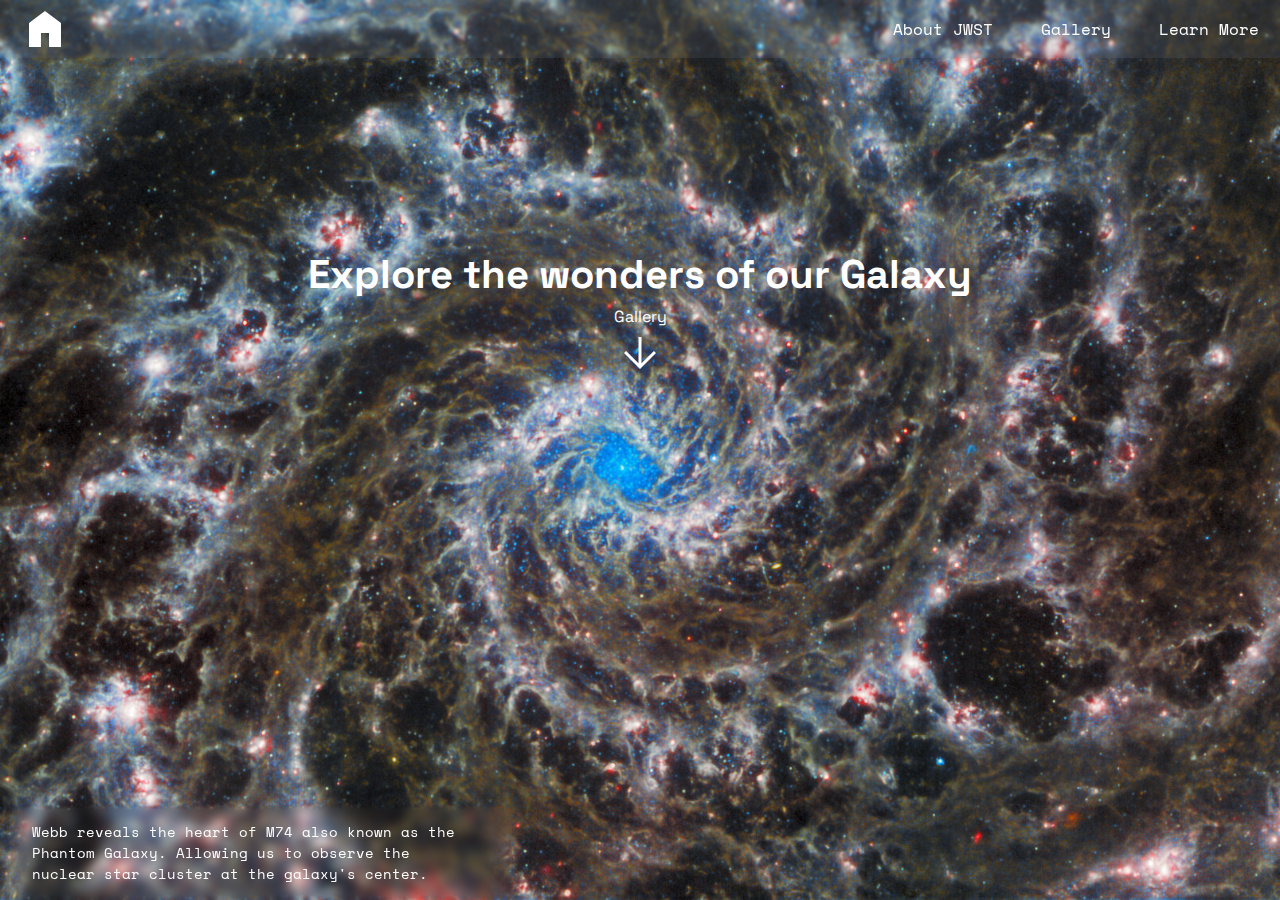
<file: index.html>
<!DOCTYPE html>
<html lang="en">
<head>
    <meta charset="UTF-8">
    <meta http-equiv="X-UA-Compatible" content="IE=edge">
    <meta name="viewport" content="width=device-width, initial-scale=1.0">
    <link rel="preconnect" href="https://fonts.googleapis.com">
    <link rel="preconnect" href="https://fonts.gstatic.com" crossorigin>
    <link href="https://fonts.googleapis.com/css2?family=Space+Grotesk:wght@500;700&family=Space+Mono&display=swap" rel="stylesheet">
    <link rel="stylesheet" href="styles.css">
    <title>JWST</title>
</head>


<body class="home-body">
    <header class="primary-header" id="primary-header">
        <div class="container">
            <div class="nav-wrapper">
                <a class="icon" id="home-icon" href="index.html">
                    <!-- <img class="nav-icon" src="assets/home_FILL1_wght400_GRAD0_opsz48.svg" alt="Home"> -->
                    <svg class="icon" fill="white" xmlns="http://www.w3.org/2000/svg" height="48" width="48">
                        <path d="M8 42V18L24 6l16 12v24H28V28h-8v14Z"/>
                    </svg>
                </a>

                <!-- Mobile Nav bar -->
                <button class="mobile-nav-toggle">
                    <svg class="icon-hamburger icon" id="ham-icon" fill="white" xmlns="http://www.w3.org/2000/svg" height="48" width="48">
                        <path d="M6 36v-3h36v3Zm0-10.5v-3h36v3ZM6 15v-3h36v3Z"/>
                    </svg>
                    <svg class="icon-close icon" id="mobile-close-icon" fill="white" xmlns="http://www.w3.org/2000/svg" height="48" width="48">
                        <path d="m12.45 37.65-2.1-2.1L21.9 24 10.35 12.45l2.1-2.1L24 21.9l11.55-11.55 2.1 2.1L26.1 24l11.55 11.55-2.1 2.1L24 26.1Z"/>
                    </svg>
                    <span class="visually-hidden">Menu</span>
                </button>

                <nav class="primary-navigation">
                    <ul role="list" class="nav-list">
                        <li><a href="#">About JWST</a></li>
                        <li><a href="gallery.html">Gallery</a></li>
                        <li><a href="#">Learn More</a></li>
                    </ul>
                </nav>
            </div>
        </div>
    </header>

    <main>
        <div class="container">
            <div class="centerpiece">
                <h1 class="fs-primary-heading fw-bold">
                    Explore the wonders of our Galaxy
                </h1>
                <p class="fs-body">Gallery</p>
                <a class="icon" href="gallery.html">
                    <svg class="icon" fill="white" xmlns="http://www.w3.org/2000/svg" height="48" width="48">
                        <path d="M24 40 8 24l2.1-2.1 12.4 12.4V8h3v26.3l12.4-12.4L40 24Z"/>
                    </svg>
                </a>
            </div>
        </div>
    </main>

    <div class="img-caption container">
        <div class="container">
            Webb reveals the heart of M74 also known as the Phantom Galaxy. Allowing us to observe the nuclear
            star cluster at the galaxy's center.
        </div>
    </div>

    <script src="main.js"></script>
</body>
</html>
</file>
<file: styles.css>
/* CSS structure (Resets, custom styles, utility classes) source - https://youtu.be/h3bTwCqX4ns?list=PL4-IK0AVhVjNDRHoXGort7sDWcna8cGPA */

/*  Custom Properties */
:root {
    --clr-primary-700: #1D232D ;
    --clr-primary-300: #7C8190 ;

    --clr-neutral-400: #5A322E ;
    --clr-neutral-900: #15191A;

    --ff-primary: 'Space Mono', monospace;

    --ff-body: var(--ff-primary);
    --ff-heading: 'Space Grotesk', sans-serif;

    --fw-regular: 400;
    --fw-semi-bold: 500;
    --fw-bold: 700;

    --fs-300: 0.875rem;
    --fs-400: 1rem;
    --fs-500: 1.25rem;
    --fs-700: 2.5rem;

    --fs-caption: var(--fs-300);
    --fs-body: var(--fs-400);
    --fs-primary-heading: var(--fs-700);
    --fs-secondary-heading: var(--fs-500);
    --fs-nav: var(--fs-400);
    --fs-button: var(--fs-500);
}

/* CSS Reset source - https://andy-bell.co.uk/a-modern-css-reset/ */

/* Box sizing rules */
*,
*::before,
*::after {
  box-sizing: border-box;
}

/* Remove default margin */
* {
  margin: 0;
  padding: 0;
  font: inherit;
}

/* Remove list styles on ul, ol elements with a list role, which suggests default styling will be removed */
ul[role='list'],
ol[role='list'] {
  list-style: none;
}

/* Set core root defaults */
html:focus-within {
  scroll-behavior: smooth;
}

html,
body {
    height: 100%;
}

/* Set core body defaults */
body {
  min-height: 100vh;
  text-rendering: optimizeSpeed;
  line-height: 1.5;
}

/* A elements that don't have a class get default styles */
a:not([class]) {
  text-decoration-skip-ink: auto;
}

/* Make images easier to work with */
img,
picture,
svg {
  max-width: 100%;
  display: block;
}

/* Remove all animations, transitions and smooth scroll for people that prefer not to see them */
@media (prefers-reduced-motion: reduce) {
  html:focus-within {
   scroll-behavior: auto;
  }
  
  *,
  *::before,
  *::after {
    animation-duration: 0.01ms !important;
    animation-iteration-count: 1 !important;
    transition-duration: 0.01ms !important;
    scroll-behavior: auto !important;
  }
}

/* Utility Classes */

/* https://a11y-guidelines.orange.com/en/articles/accessible-hiding/ */
.visually-hidden {
  position: absolute;
  position: absolute !important;
  width: 1px !important;
  height: 1px !important;
  padding: 0 !important;
  margin: -1px !important;
  overflow: hidden !important;
  clip: rect(0,0,0,0) !important;
  white-space: nowrap !important;
  border: 0 !important;
}

.text-primary-300 {
    color: var(--clr-primary-300);
}

.text-primary-700 {
  color: var(--clr-primary-700);
}

.text-neutral-400 {
  color: var(--clr-neutral-400);
}

.text-neutral-900 {
  color: var(--clr-neutral-900);
}

.bg-primary-300 {
  background-color: var(--clr-primary-300);
}

.bg-primary-700 {
  background-color: var(--clr-primary-700);
}

.bg-neutral-400 {
  background-color: var(--clr-neutral-400);
}

.bg-neutral-900 {
  background-color: var(--clr-neutral-900);
}

.fw-bold { font-weight: var(--fw-bold); }
.fw-semi-bold { font-weight: var(--fw-semi-bold); }
.fw-regular { font-weight: var(--fw-regular); }

.fs-primary-heading {
  font-size: var(--fs-primary-heading);
}
.fs-secondary-heading {
  font-size: var(--fs-secondary-heading);
}

.home-body {
  background: url(assets/webb-inspects-the-heart-of-the-phantom-galaxy_52324826014_o.jpg);
  background-size: cover;
  background-repeat: no-repeat;
  background-position: center;
}

.container {
  --max-width: 1920px;
  --padding: 1rem;

  width: min(var(--max-width), 100% - (var(--padding)) * 2);
  margin-inline: auto;
}

/* General Styling */

body {
  font-size: var(--fs-body);
  font-family: var(--ff-body);
  color: white;
  background-color: var(--clr-neutral-900);
}

button {
  cursor: pointer;
  background: transparent;
  border: 0;
  padding 0.5em;
}

.icon {
  text-align: center;
  display: inline;
}

#home-icon {
  display: flex;
  margin-right: auto;
}

.centerpiece {
  font-family: var(--ff-heading);
  text-align: center;
  margin-top: 15%;
}

.img-caption {
  display: inline-block;
  position: absolute;
  bottom: 0px;
  width: 40%;
  font-size: var(--fs-caption);
  padding: 1rem;
  backdrop-filter: blur(5px);

  /* gradient blur around text. Could rework this for a better effect */
  mask: 
  linear-gradient(to top,  transparent 0%, #fff 10% 90%, transparent 95%),
  linear-gradient(to left, transparent 0%, #fff 10% 90%, transparent 95%);
  mask-size: 110% 110%;
  mask-position: center;
  mask-repeat: no-repeat;
  mask-composite: intersect;
  border-radius: 5px;
}

.img-caption-container {
  display: inline-block;

}

.nav-wrapper {
  display: flex;
  align-items: center;
  justify-content: space-between;
  padding: 0.3em;
  width: 100%;
  box-sizing: border-box;
}

.nav-list {
  display: flex;
  gap: 3rem;
}

.nav-list a {
  text-decoration: none;
  color: white
}

.nav-list a:hover {
  color: var(--clr-primary-700);
}

.icon:hover {
  fill: var(--clr-primary-700);
}

.primary-header {
  background-color: rgba(124, 129, 144, 0.15);
  backdrop-filter: blur(1px);
}


/* mobile-only properties */
@media (max-width: 50em) {
  .primary-navigation {
    display: none;
    inset: 6rem;
  }

  .nav-list {
    display: grid;
    background-color: rgba(91, 100, 114, 0.603);
    border-radius: 0.5rem;
    gap: 3rem;
    text-align: center;
    padding: 1rem;
    box-shadow: 0 0 0.5em rgb(0, 0, 0, 0.6);

    animation-name: fade-in;
    animation-duration: 0.3s;
  }

  .nav-list a:hover,
  .nav-list a:focus {
    color: var(--clr-primary-700);
  }

  .mobile-nav-toggle {
    display: block;
  }

  .mobile-nav-toggle .icon-close {
    display: none;
  }

  .img-caption {
    width: 100%;
  }
}

/* desktop properties */
@media (min-width: 50em) {
  .mobile-nav-toggle {
    display: none;
  }
}

.opened {
  display: grid;
  position: fixed;
}

.blurred {
  backdrop-filter: blur(5px);
  animation-name: blur-fade-in;
  animation-duration: 0.3s;
  color: transparent;

}

a.blurred {
  opacity: 0%;
}

#wwtcanvas {
  height: 100vh;
  width: 100vw;
  padding: 0rem;
}

/* Animations */

@keyframes blur-fade-in {
  from {
    backdrop-filter: blur(0px);
  }

  to {
    backdrop-filter: blur(5px);
  }
}

@keyframes fade-in {
  from {
    opacity: 0%;
  }

  to {
    opacity: 100%;
  }
}
</file>
